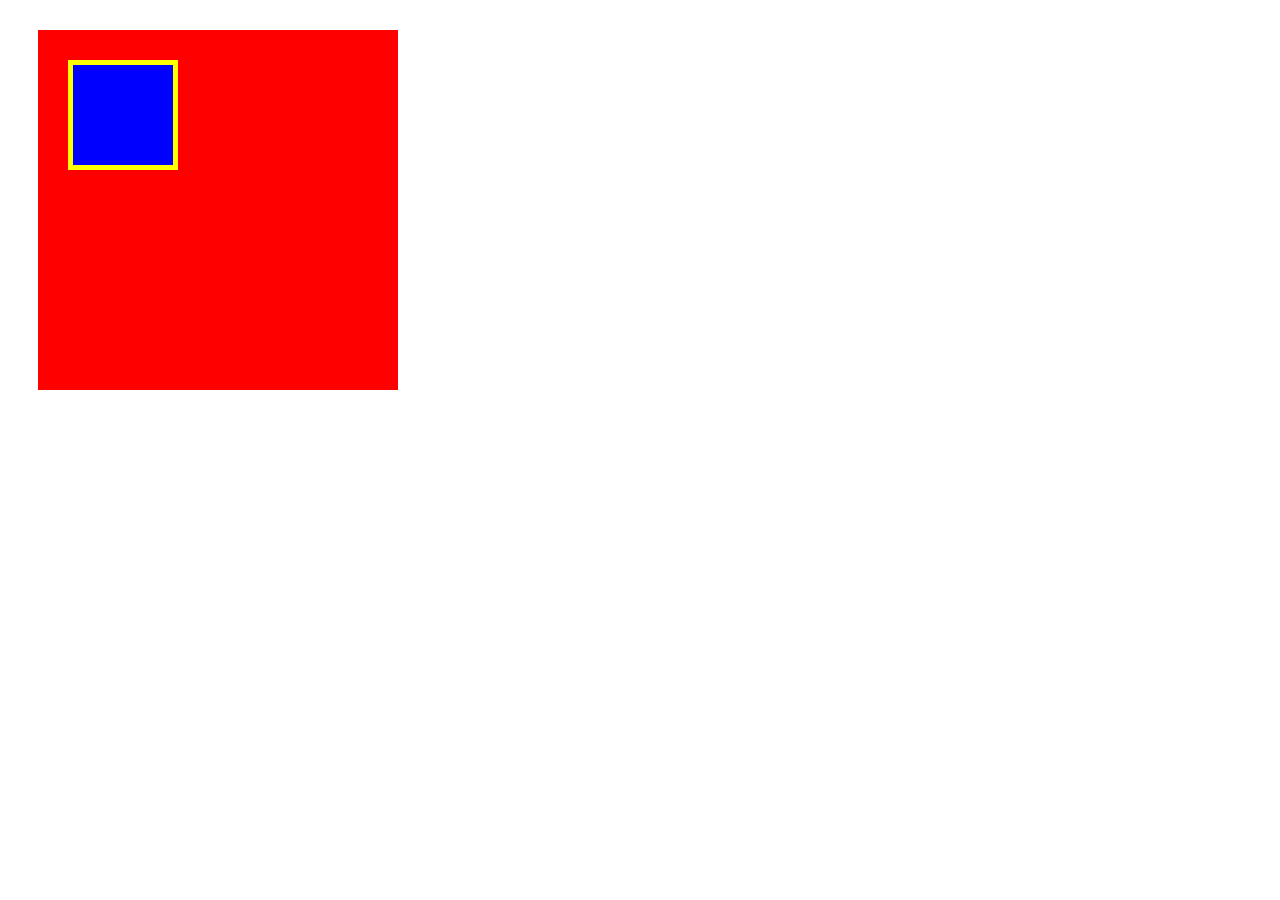
<file: box/box.html>
<!DOCTYPE HTML>
<html lang="ja">
  <head>
    <meta charset="UTF-8" />
    <link rel="stylesheet" href="box.css" />
    <title>BOX</title>
  </head>

  <body>
    <div class="box1">
      <div class="box2"></div>
    </div>
  </body>
</html>
</file>
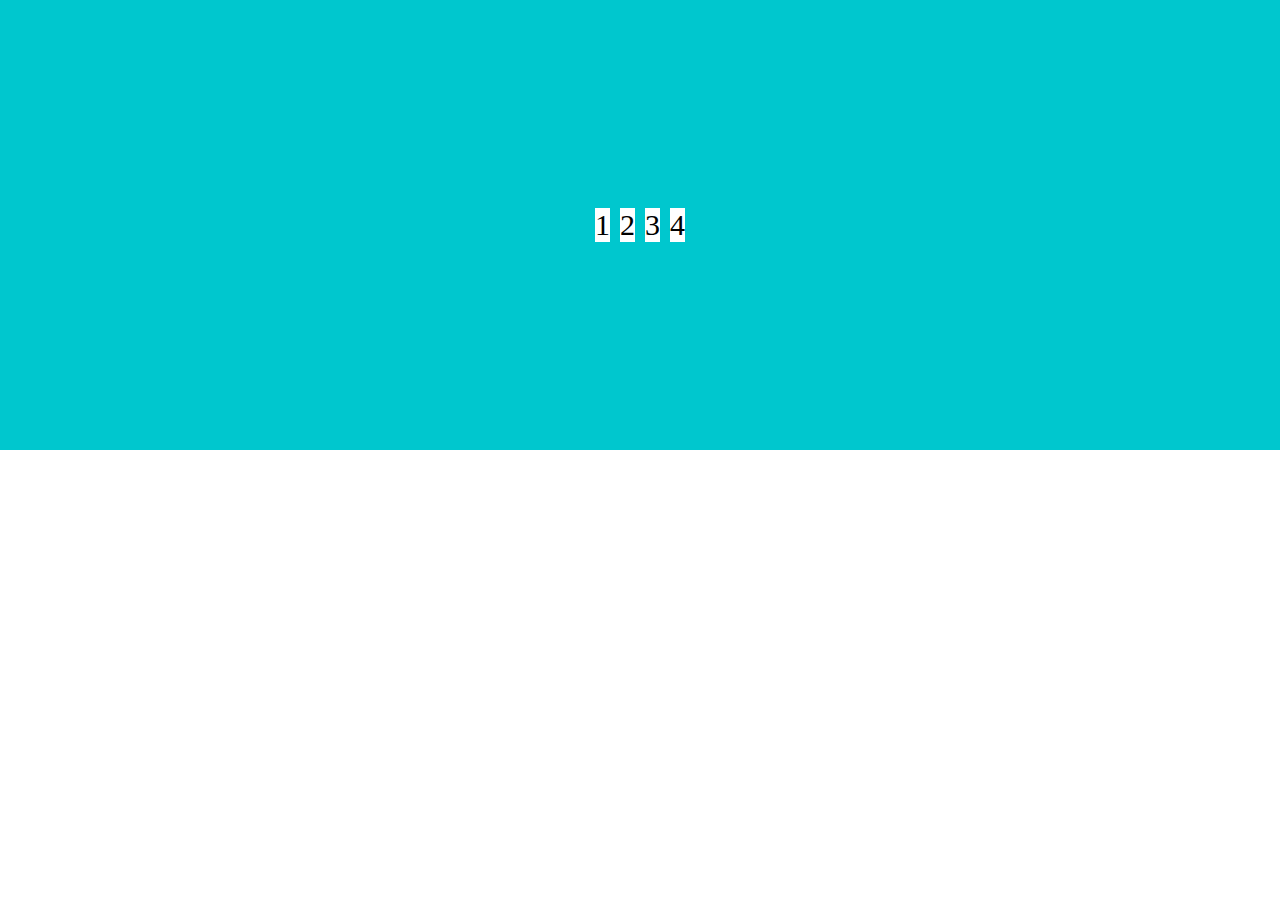
<file: chapter-Flexbox/chapter-Flexbox.html>
<!DOCTYPE HTML>
<html lang="ja">
  <head>
    <meta charset="utf-8" />
    <title>flexbox</title>
    <link rel="stylesheet" href="style.css" />
  </head>

  <body>
    <div class="flex">
      <div>1</div>
      <div>2</div>
      <div>3</div>
      <div>4</div>
    </div>
  </body>
</html>
</file>
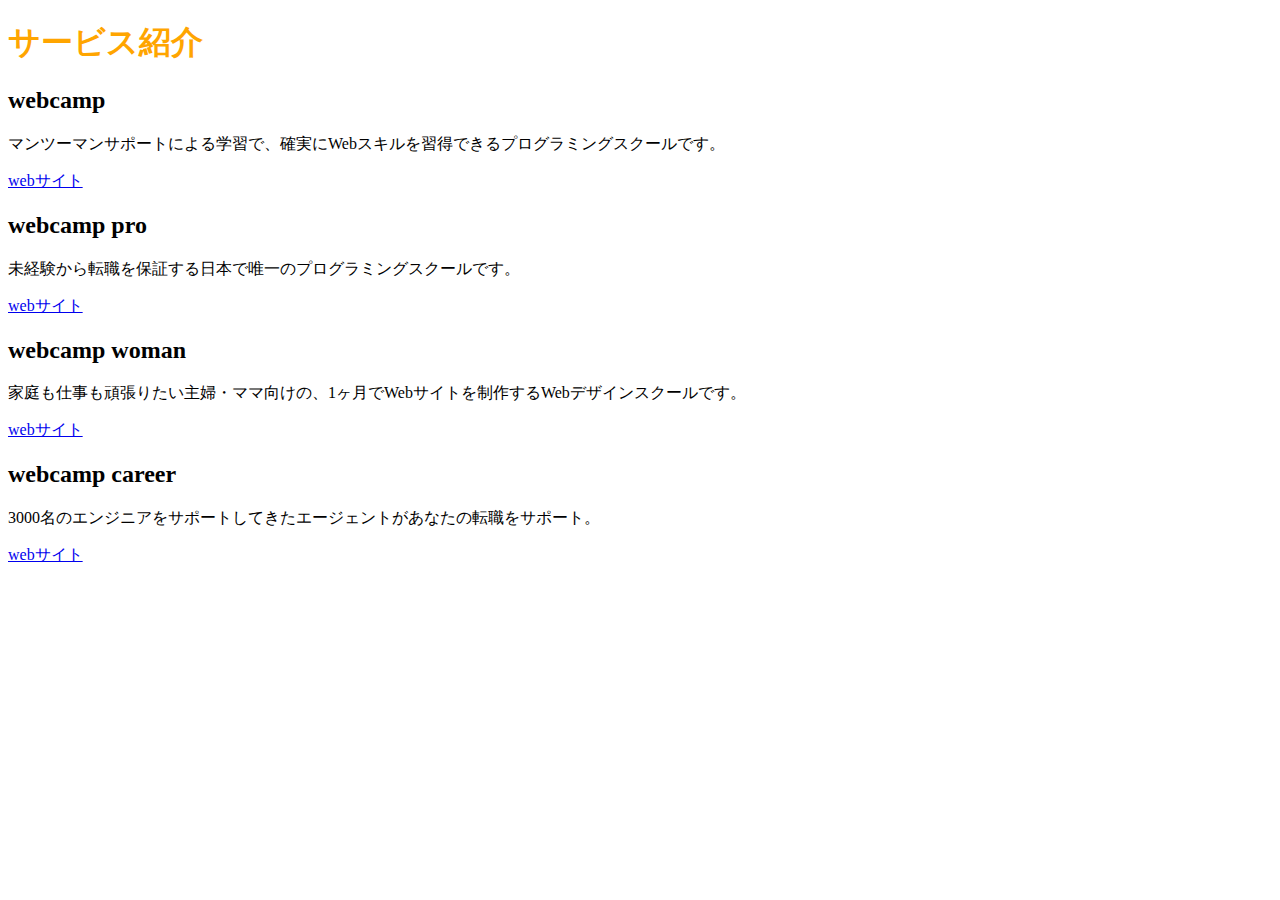
<file: chapter2_exercise/chapter2_exercise.html>
<!DOCTYPE HTML>
<html lang="ja">
  <head>
    <meta charset="UTF-8" />
    <title>サービス紹介</title>
    <link rel="stylesheet" href="style.css" />
  </head>

  <body>
    <h1>サービス紹介</h1>
    <h2>webcamp</h2>
    <p>マンツーマンサポートによる学習で、確実にWebスキルを習得できるプログラミングスクールです。</p>
    <a href="https://web-camp.io/">webサイト</a>
    <h2>webcamp pro</h2>
    <p>未経験から転職を保証する日本で唯一のプログラミングスクールです。</p>
    <a href="https://web-camp.io/commit/">webサイト</a>
    <h2>webcamp woman</h2>
    <p>家庭も仕事も頑張りたい主婦・ママ向けの、1ヶ月でWebサイトを制作するWebデザインスクールです。</p>
    <a href="https://web-camp.io/">webサイト</a>
    <h2>webcamp career</h2>
    <p>3000名のエンジニアをサポートしてきたエージェントがあなたの転職をサポート。</p>
    <a href="https://web-camp.io/">webサイト</a>
  </body>
</html>
</file>
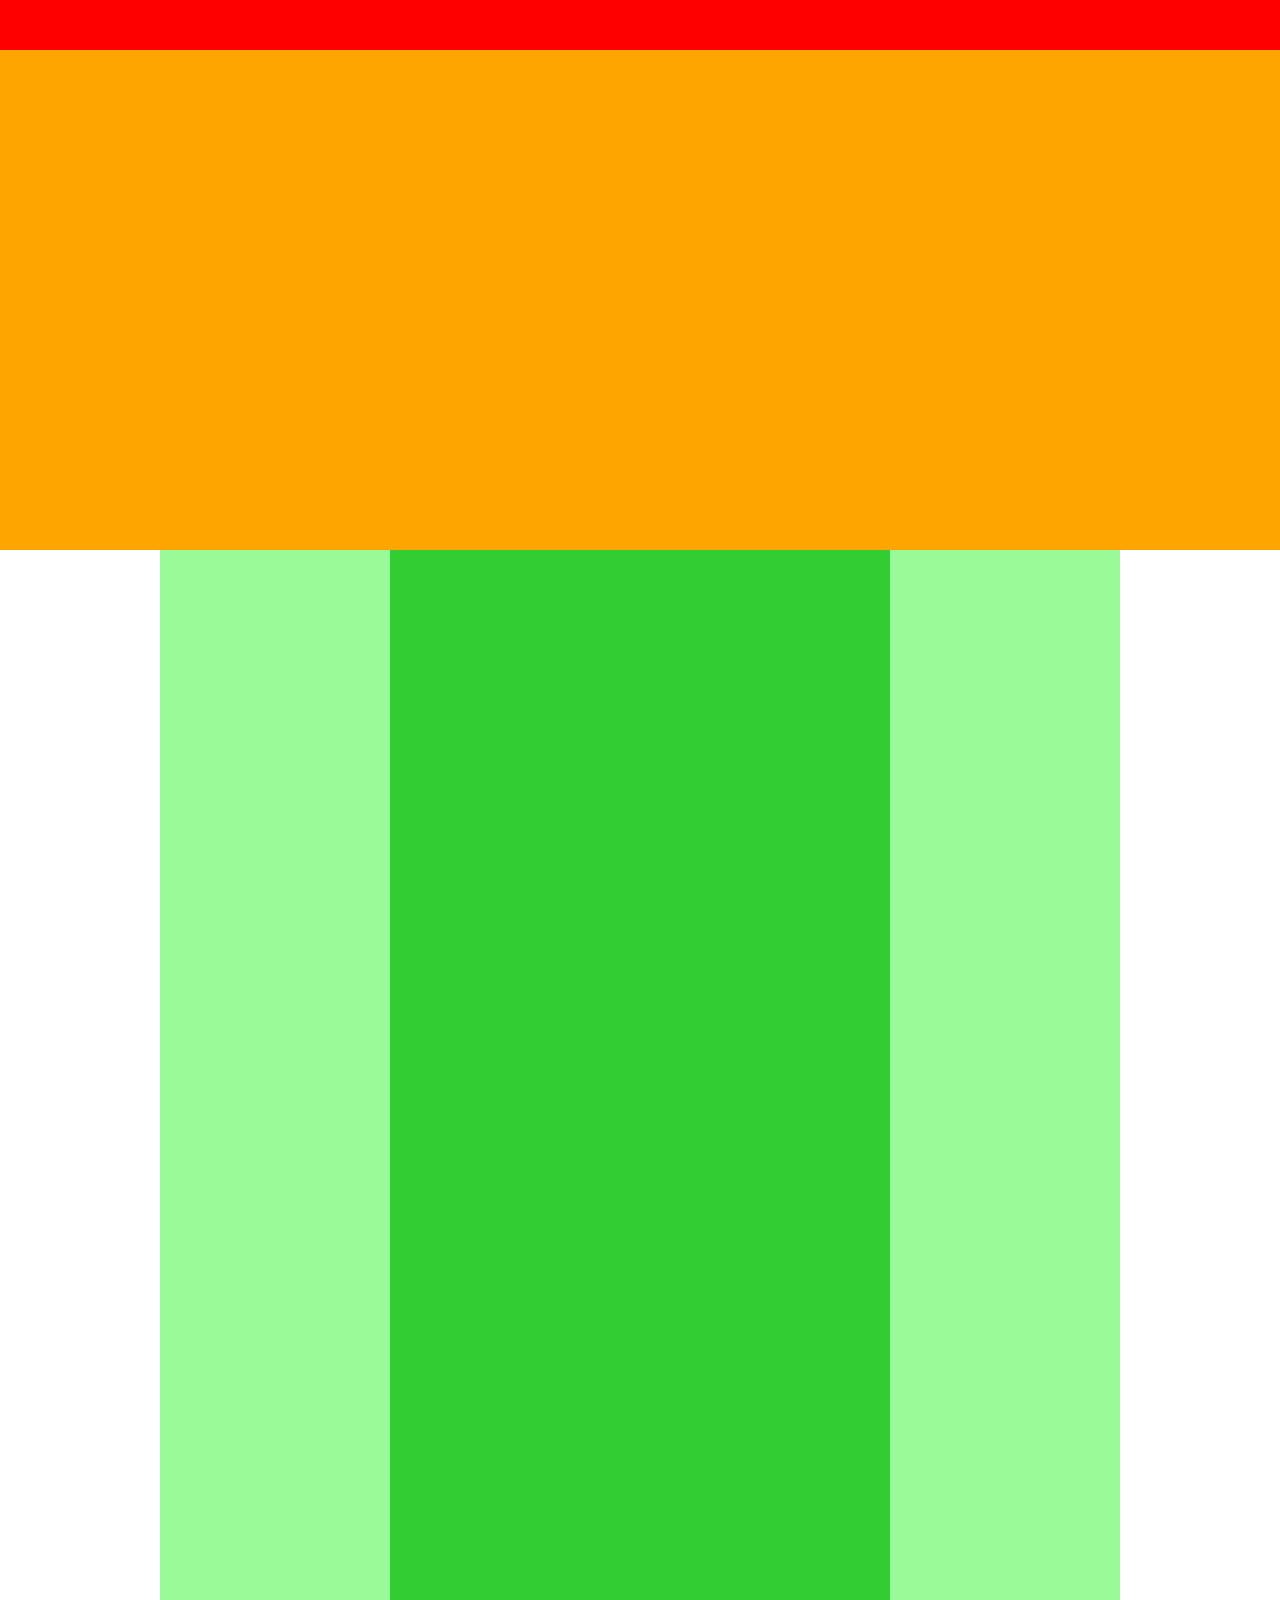
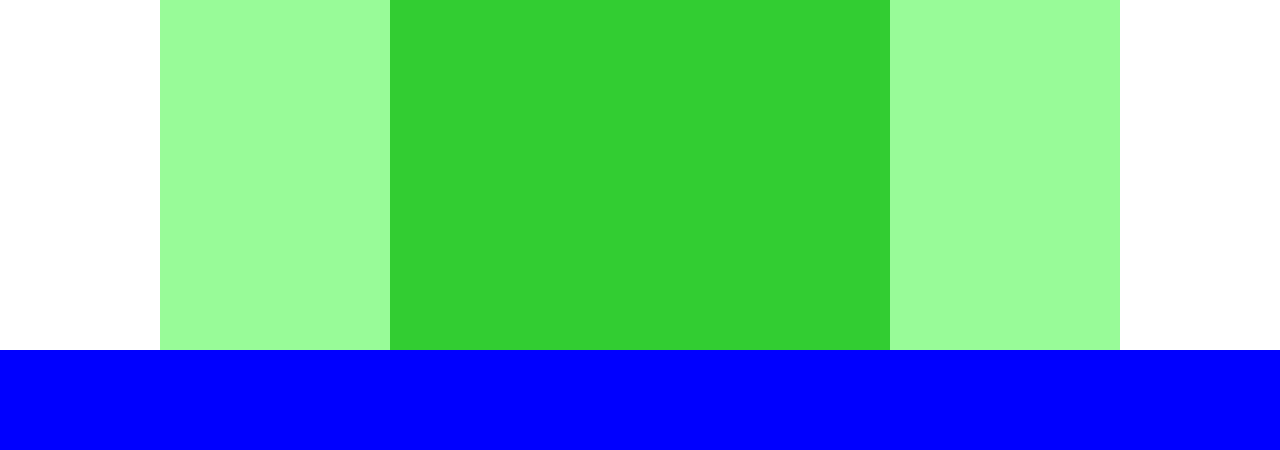
<file: chapter4_exercise/chapter4_exercise.html>
<!DOCTYPE html>
<html lang="ja">
  <head>
    <meta charset="UTF-8" />
    <link rel="stylesheet" href="style.css" />
    <title>chapter4_exercise</title>
  </head>

  <body>

    <div class="header"></div>

    <div class="main-visual"></div>

    <div class="main">
      <div class="sidebar-left"></div>
      <div class="blog"></div>
      <div class="sidebar-right"></div>
    </div>

    <div class="footer"></div>
  </body>
</html>
</file>
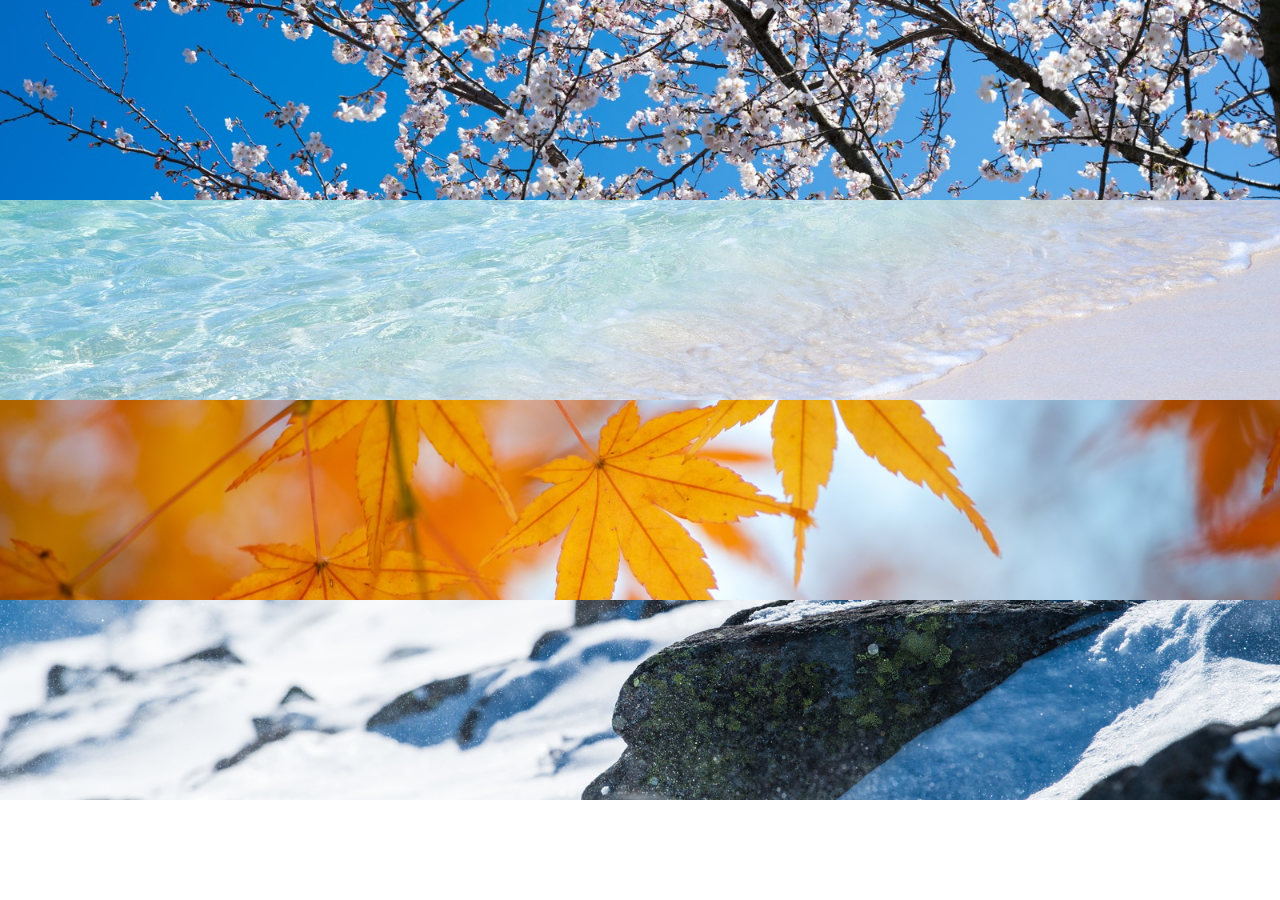
<file: chapter6_exercise/chapter6_exercise.html>
<!DOCTYPE HTML>
<html lang="ja">
  <head>
    <meta charset="UTF-8" />
    <title>chapter6_exercise</title>
      <link rel="stylesheet" href="style.css" />
  </head>

  <body>
    <div class="box1"></div>
    <div class="box2"></div>
    <div class="box3"></div>
    <div class="box4"></div>
  </body>
</html>
</file>
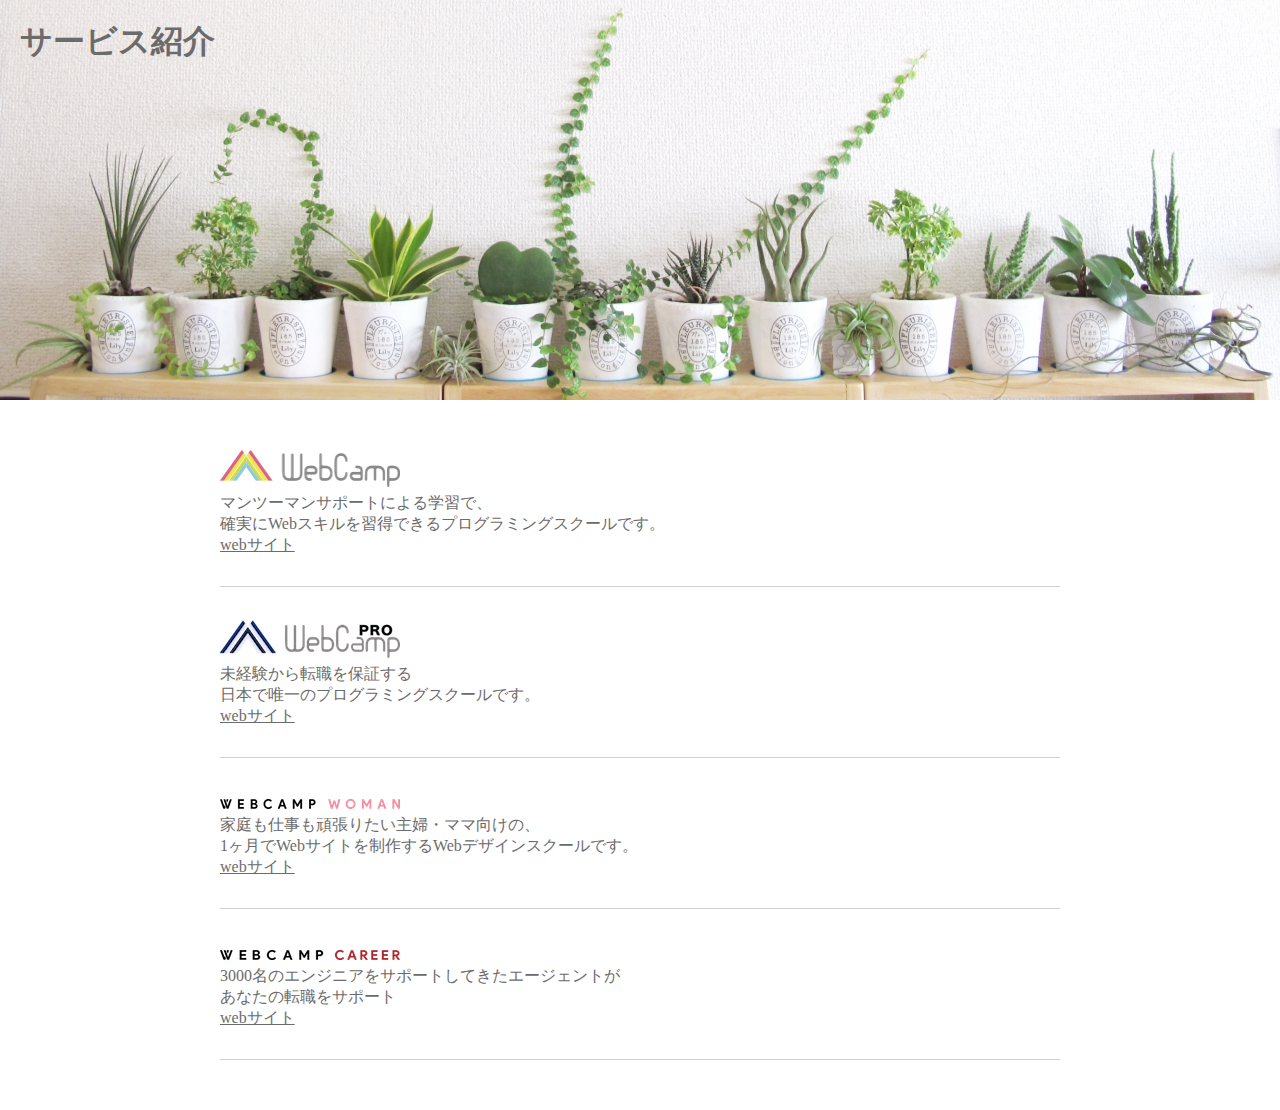
<file: chapter7_exercise/chapter7_exercise.html>
<!DOCTYPE HTML>
<html lang="ja">
  <head>
    <meta charset="utf-8" />
    <title>chapter7_exercise</title>
    <link rel="stylesheet" href="style.css" />
  </head>

  <body>
    <div class="main-visual">
      <h1 class="headline">サービス紹介</h1>
    </div>
    <main>
      <section>
        <h2><img src="img/wc-logo.png" alt="ロゴ"></h2>
        <p>マンツーマンサポートによる学習で、<br>
        確実にWebスキルを習得できるプログラミングスクールです。
        </p>
        <a href="https://web-camp.io/">webサイト</a>
      </section>
      <section>
        <h2><img src="img/wcp-logo.png" alt="ロゴ"></h2>
        <p>未経験から転職を保証する<br>
        日本で唯一のプログラミングスクールです。
        </p>
        <a href="http://web-camp.io/pro/">webサイト</a>
      </section>
      <section>
        <h2><img src="img/wcw-logo.png" alt="ロゴ"></h2>
        <p>家庭も仕事も頑張りたい主婦・ママ向けの、<br>
        1ヶ月でWebサイトを制作するWebデザインスクールです。
        </p>
        <a href="http://web-camp.io/woman/">webサイト</a>
      </section>
      <section>
        <h2><img src="img/wcc-logo.png" alt="ロゴ"></h2>
        <p>3000名のエンジニアをサポートしてきたエージェントが<br>
          あなたの転職をサポート
          </p>
        <a href="http://web-camp.io/career/">webサイト</a>
      </section>
    </main>
  </body>
</html>
</file>
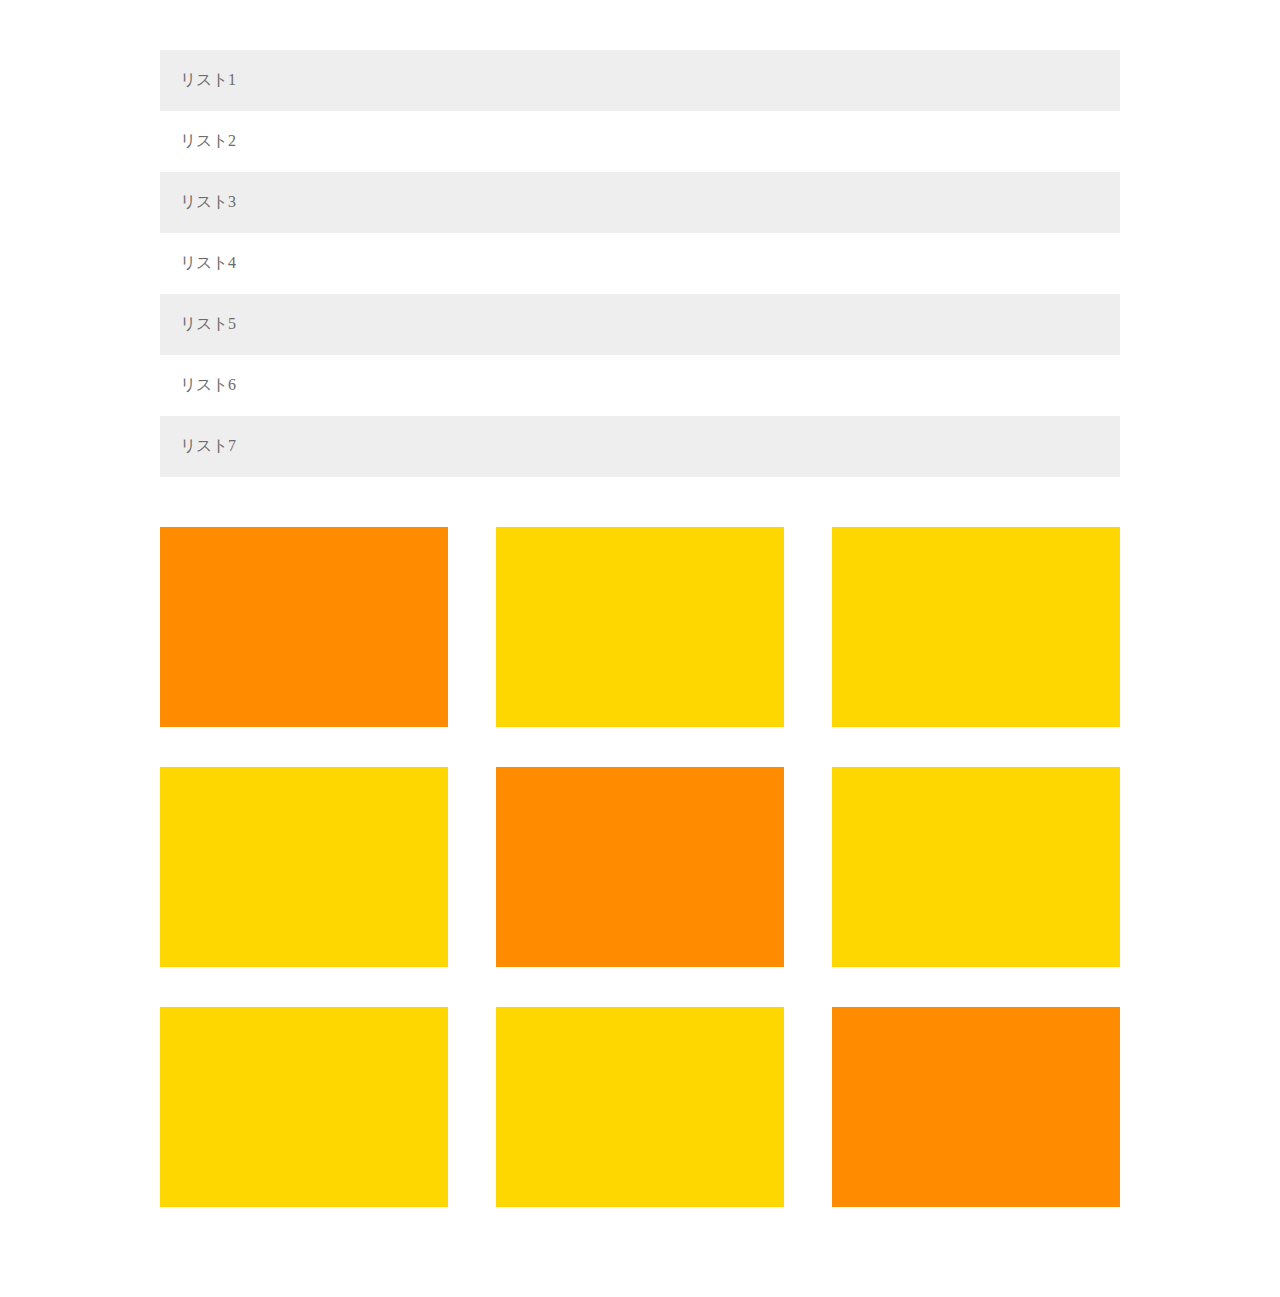
<file: chapter8_exercise/chapter8_exercise.html>
<!DOCTYPE HTML>
<html lang="ja">
  <head>
    <meta charset="utf-8" />
    <title>chapter8_exercise</title>
    <link rel="stylesheet" href="style.css" />
  </head>

  <body>
    <div class="border-list-box">
    <div class="border-list">リスト1</div>
    <div class="border-list">リスト2</div>
    <div class="border-list">リスト3</div>
    <div class="border-list">リスト4</div>
    <div class="border-list">リスト5</div>
    <div class="border-list">リスト6</div>
    <div class="border-list">リスト7</div>
    </div>
    <div class="block-list-box">
      <div class="block-list"></div>
      <div class="block-list"></div>
      <div class="block-list"></div>
      <div class="block-list"></div>
      <div class="block-list"></div>
      <div class="block-list"></div>
      <div class="block-list"></div>
      <div class="block-list"></div>
      <div class="block-list"></div>
    </div>
  </body>
</html>
</file>
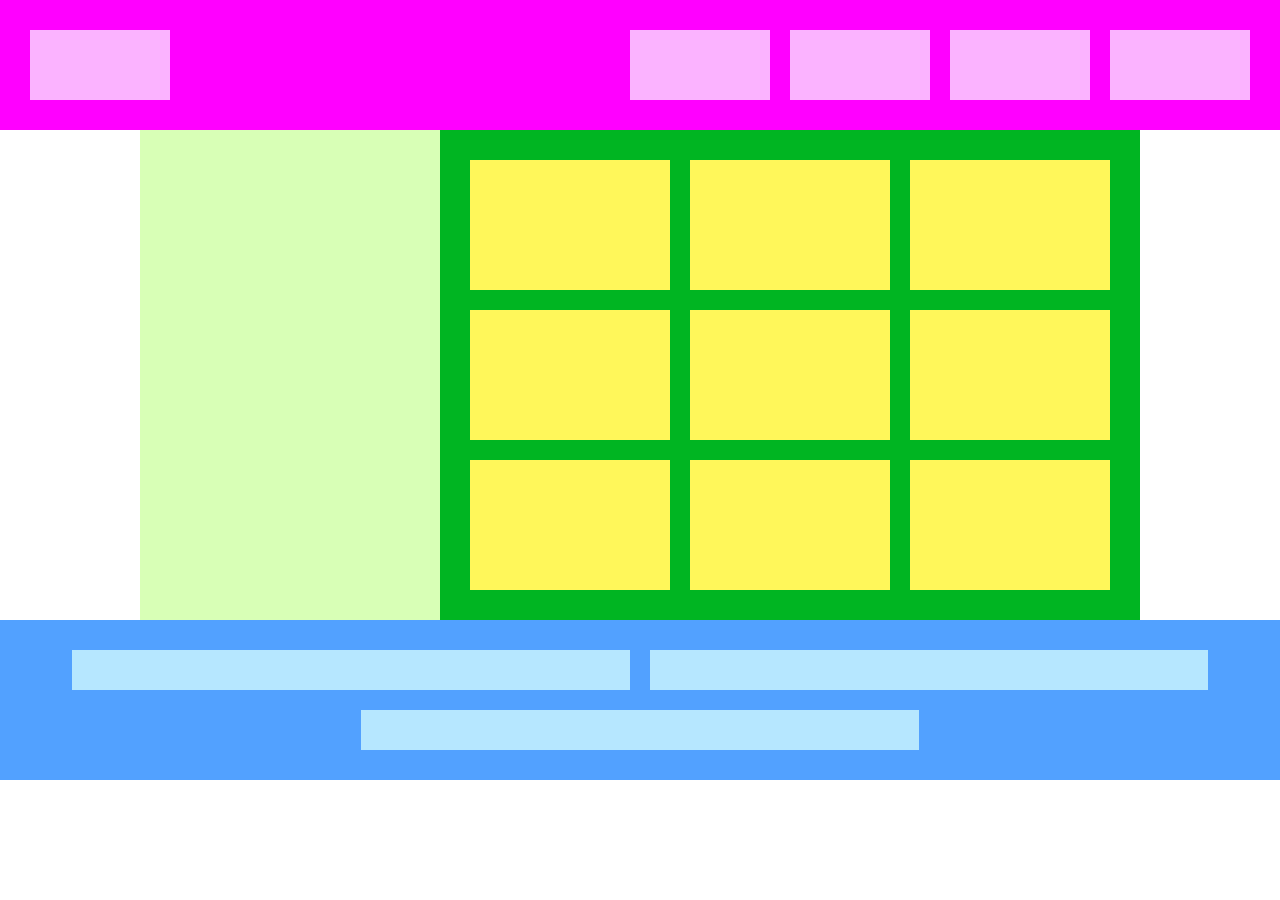
<file: Flexbox-exercise/Flexbox-exercise.html>
<!DOCTYPE HTML>
<html lang="ja">
  <head>
    <meta charset="utf-8">
    <title>Flexbox-exercise</title>
    <link rel="stylesheet" href="style.css">
  </head>

  <body>
    <header>
      <div class="header-box"></div>
      <div class="header-box"></div>
      <div class="header-box"></div>
      <div class="header-box"></div>
      <div class="header-box"></div>
    </header>
    <main>
      <div class="left"></div>
      <div class="right">
        <div class="right-box"></div>
        <div class="right-box"></div>
        <div class="right-box"></div>
        <div class="right-box"></div>
        <div class="right-box"></div>
        <div class="right-box"></div>
        <div class="right-box"></div>
        <div class="right-box"></div>
        <div class="right-box"></div>
      </div>
    </main>
    <footer>
      <div class="footer-box"></div>
      <div class="footer-box"></div>
      <div class="footer-box"></div>
    </footer>
  </body>
</html>
</file>
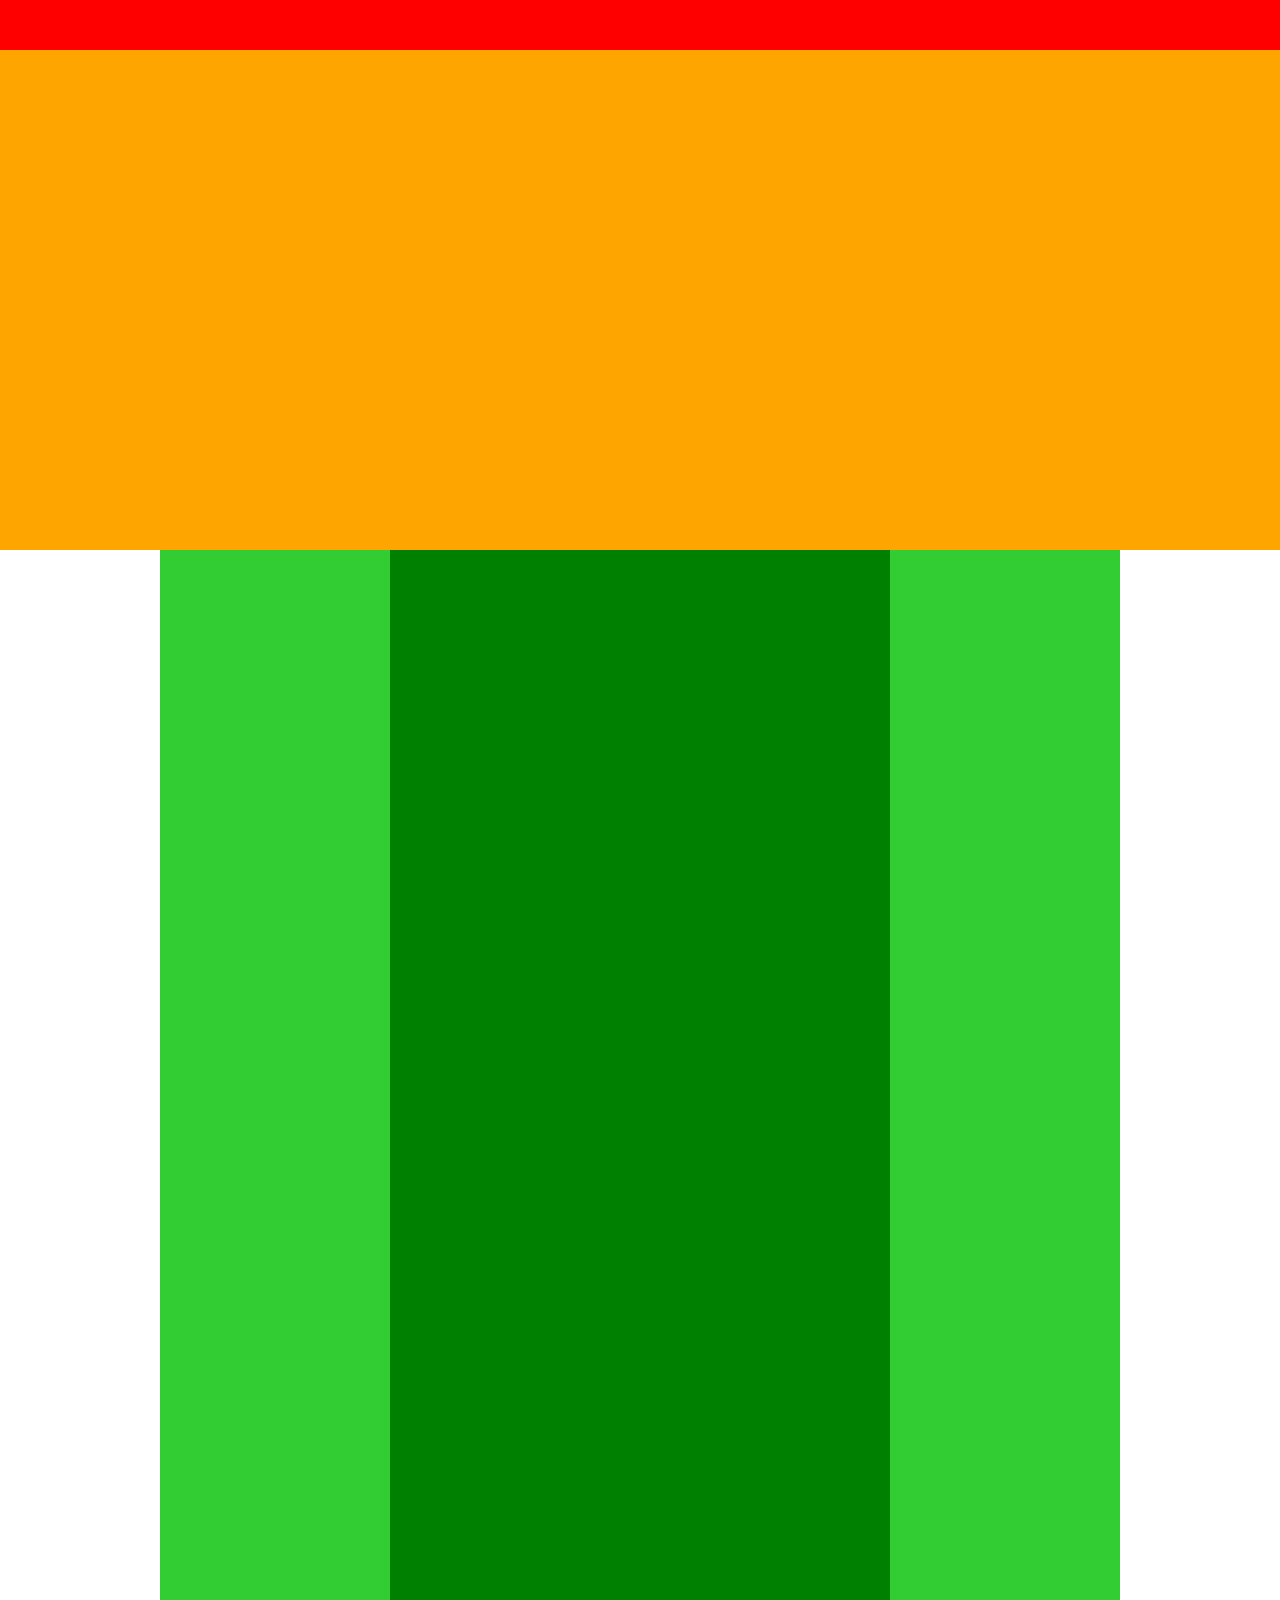
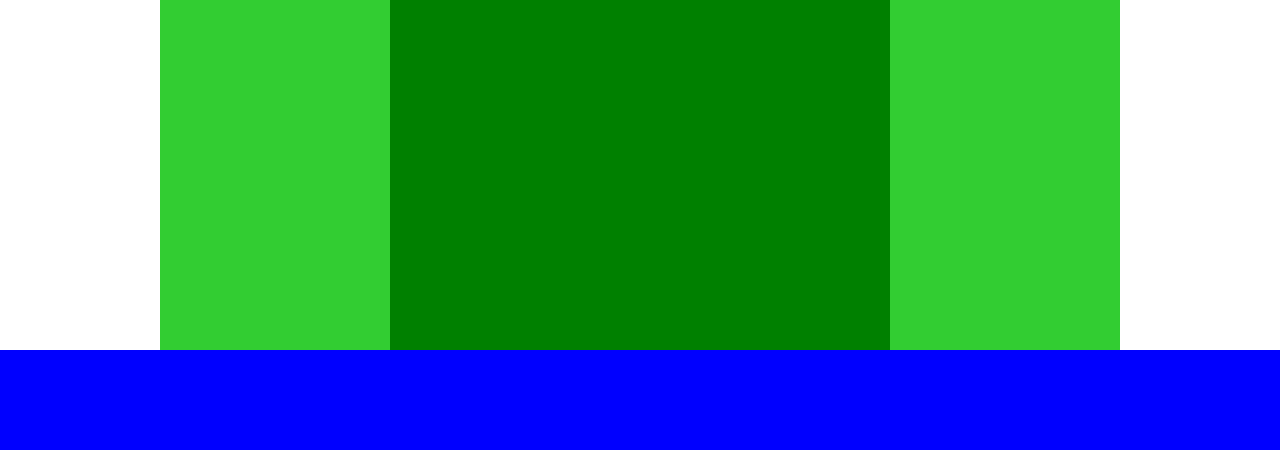
<file: chapter4_exercise/practice2/practice2.html>
<!DOCTYPE HTML>
<html lang="ja">
<head>
  <meta charset="utf-8" />
  <link rel="stylesheet" href="style.css" />
  <title>chapter4_exercise</title>
</head>

<body>
  <header></header>
  <div class="main-visual"></div>
  <main>
    <div class="main-left"></div>
    <div class="main-center"></div>
    <div class="main-right"></div>
  </main>
  <footer></footer>
</body>
</html>
</file>
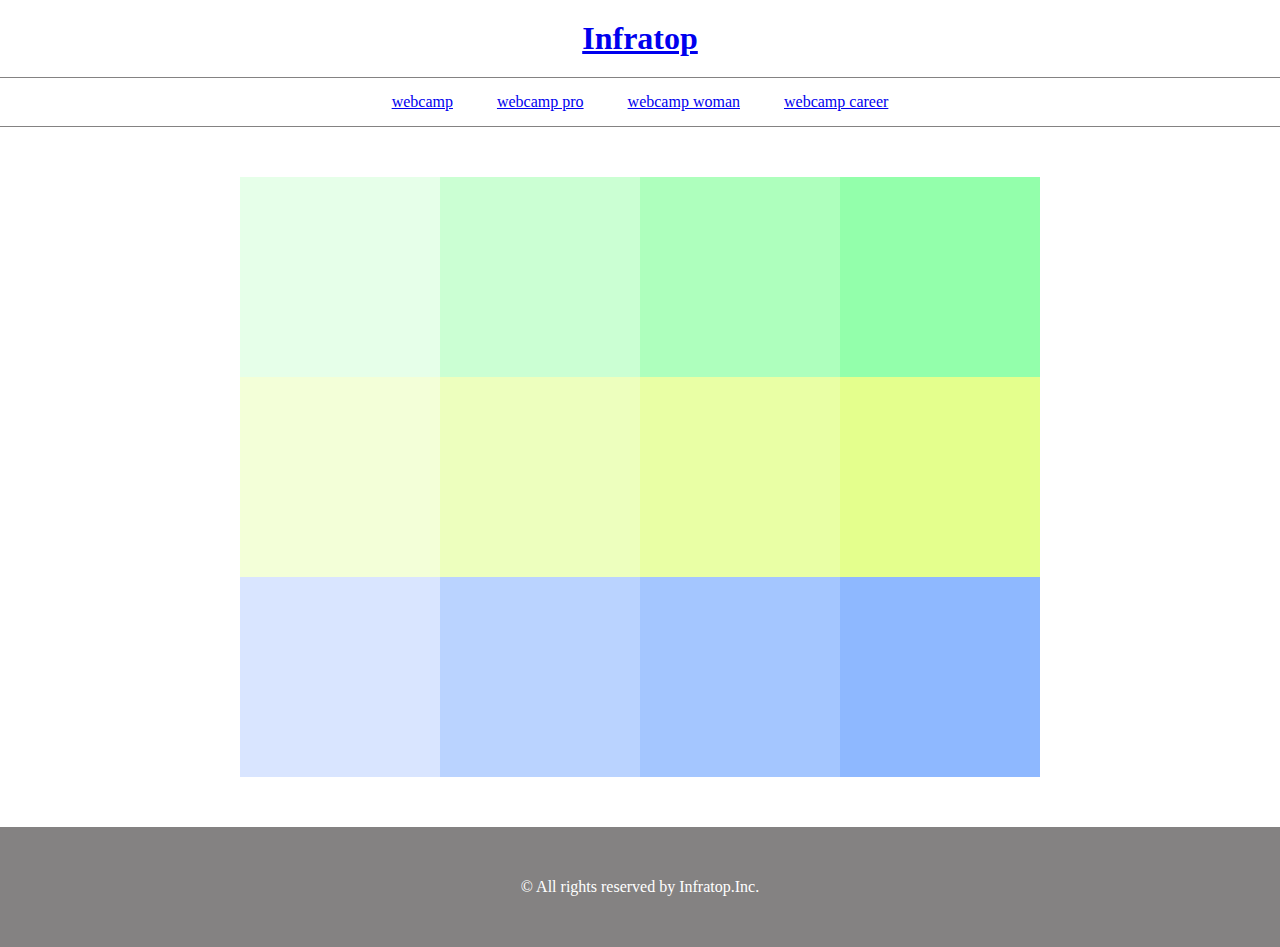
<file: chapter5_exercise/practice2/practice2.html>
<!DOCTYPE HTML>
<html lang="ja">
<head>
  <meta charset="utf-8" />
  <link rel="stylesheet" href="style.css">
  <title></title>
</head>

<body>
  <header>
    <h1><a href="#">Infratop</a></h1>
  </header>
  <nav>
    <ul class="nav-list">
    <li class="nav-list-item">
        <a href="#">webcamp</a>
      </li>
      <li class="nav-list-item">
        <a href="#">webcamp pro</a>
      </li>
      <li class="nav-list-item">
        <a href="#">webcamp woman</a>
      </li>
      <li class="nav-list-item">
        <a href="#">webcamp career</a>
      </li>
    </ul>
  </nav>
  <main>
    <div class="box1-1"></div>
    <div class="box1-2"></div>
    <div class="box1-3"></div>
    <div class="box1-4"></div>
    <div class="box2-1"></div>
    <div class="box2-2"></div>
    <div class="box2-3"></div>
    <div class="box2-4"></div>
    <div class="box3-1"></div>
    <div class="box3-2"></div>
    <div class="box3-3"></div>
    <div class="box3-4"></div>
  </main>
  <footer>
    <p class="footer-text">&copy; All rights reserved by Infratop.Inc.</p>
  </footer>
</body>
</html>
</file>
<file: box/box.css>
@charset "UTF-8";

.box1 {
  width: 300px;
  height: 300px;
  background-color: #ff0000;
  margin: 30px;
  padding: 30px;
}

.box2 {
  width: 100px;
  height: 100px;
  background-color: #0000ff;
  border: 5px solid #ffff00;
}
</file>
<file: chapter-Flexbox/style.css>
@charset "utf-8";

* {
  padding: 0;
  margin: 0;
  box-sizing: border-box;
}

.flex {
  background-color: #00c7ce;
  height: 50vh;
  padding: 10px;
  display: flex;
  justify-content: center;
  align-items: center;
}

.flex > div {
  background-color: #fff;
  margin: 5px;
  font-size: 30px;
}
</file>
<file: chapter2_exercise/style.css>
@charset "UTF-8";
h1{
  color: orange;
}
</file>
<file: chapter4_exercise/style.css>
@charset "utf-8";

* {
  margin: 0;
  padding: 0;
  box-sizing: border-box;
}

.header {
  width: 100%;
  height: 50px;
  background-color: red;
}

.main-visual {
  width: 100%;
  height: 500px;
  background-color: orange;
}

.main {
  width: 960px;
  margin: 0 auto;
  display: flex;
  justify-content: center;
}

.sidebar-left {
  width: 230px;
  height: 1400px;
  background-color: palegreen;
}

.blog {
  width: 500px;
  height: 1400px;
  background-color: limegreen;
}

.sidebar-right {
  width: 230px;
  height: 1400px;
  background-color: palegreen;
}

.footer {
  width: 100%;
  height: 100px;
  background-color: blue;
}
</file>
<file: chapter6_exercise/style.css>
@charset "utf-8";

* {
  padding: 0;
  margin: 0;
  box-sizing: border-box;
}

.box1 {
  height: 200px;
  background-image: url(img/box1.jpg);
  background-size: cover;
  background-position: center;
}

.box2 {
  height: 200px;
  background-image: url(img/box2.jpg);
  background-size: cover;
  background-position: center;
}

.box3 {
  height: 200px;
  background-image: url(img/box3.jpg);
  background-size: cover;
  background-position: center;
}

.box4 {
  height: 200px;
  background-image: url(img/box4.jpg);
  background-size: cover;
  background-position: center;
}
</file>
<file: chapter7_exercise/style.css>
@charset "utf-8";

* {
  padding: 0;
  margin: 0;
  box-sizing: border-box;
  color: #6c6b6b
}

.main-visual {
  width: auto;
  height: 400px;
  background-image: url(img/mv.jpg);
  background-size: cover;
  background-position: bottom;

}

h1 {
  padding : 20px;
}

main {
  width: 840px;
  margin: 50px auto;
}

section {
  margin-bottom: 30px;
  border-bottom: 1px solid #d1d1d1;
  padding-bottom: 30px;
}
</file>
<file: chapter8_exercise/style.css>
@charset "utf-8";

* {
  padding: 0;
  margin: 0;
  box-sizing: border-box;
  color: #6c6b6b;
}

.border-list-box {
  width: 960px;
  margin: 50px auto;
}

.border-list {
  width: 960px;
  padding: 20px;
  background-color: #eee
}

.border-list:nth-child(even) {
  background-color: #fff
}

.block-list-box {
  width: 960px;
  display: flex;
  flex-wrap: wrap;
  margin: 0 auto 50px;
}

.block-list {
  display: inline-block;
  width: 30%;
  height: 200px;
  margin: 0 5% 40px 0;
  background-color: #ffd700;
}

.block-list:nth-child(3n+3) {
  margin: 0 0 40px 0;
}

.block-list:nth-child(4n+1){
  background-color: #ff8c00;
}
</file>
<file: Flexbox-exercise/style.css>
@charset "utf-8";

* {
  padding: 0;
  margin: 0;
  box-sizing: border-box;
}

header {
  padding: 30px 20px;
  background-color: #ff00ff;
  display: flex;
  justify-content: flex-end;
}

.header-box {
  height: 70px;
  margin: 0 10px;
  flex-basis: 140px;
  background-color: #fbb3ff;
}

.header-box:first-child {
  margin-right: auto;
}

main {
  display: flex;
  justify-content: center;
}

.left {
  width: 300px;
  background-color: #d8ffb6;
}

.right {
  max-width: 700px;
  padding: 20px;
  background-color: #00b522;
  flex-grow: 1;
  display: flex;
  flex-wrap: wrap;
  justify-content: center;
}

.right-box {
  height: 130px;
  margin: 10px;
  flex-basis: 200px;
  background-color: #fff75a;
}

footer {
  padding: 20px;
  background-color: #52a1ff;
  display: flex;
  flex-wrap: wrap;
  justify-content: center;
}

.footer-box {
  width: 45%;
  max-width: 600px;
  height: 40px;
  margin: 10px;
  background-color: #b6e7ff;
}
</file>
<file: chapter4_exercise/practice2/style.css>
@charset"utf-8";

* {
  padding: 0;
  margin: 0;
  box-sizing: border-box;
}

header {
  width: 100%;
  height: 50px;
  background-color: red;
}

.main-visual {
  width: 100%;
  height: 500px;
  background-color: orange;
}
main {
  width: 960px;
  display: flex;
  justify-content: center;
  margin: 0 auto;
}

.main-left {
  width: 230px;
  height: 1400px;
  background-color: limegreen;
}

.main-center {
  width: 500px;
  height: 1400px;
  background-color: green;
}

.main-right {
  width: 230px;
  height: 1400px;
  background-color: limegreen;
}

footer {
  width: 100%;
  height: 100px;
  background-color: blue;
}
</file>
<file: chapter5_exercise/practice2/style.css>
@charset "utf-8";

* {
  padding: 0;
  margin: 0;
  box-sizing: border-box;
}

header {
  width: 100%;
  padding: 20px 0;
  text-align: center
}

.nav-list {
  text-align: center;
  padding: 15px 0;
  margin: 0 auto;
  border-bottom: 1px solid #848282;
  border-top: 1px solid #848282;
}

.nav-list-item {
  list-style: none;
  display: inline-block;
  margin: 0 20px;
}

main {
  width: 800px;
  margin: 50px auto;
  display: flex;
  flex-wrap: wrap;
}

.box1-1 {
  width: 200px;
  height: 200px;
  background-color: #e6ffe9;
}

.box1-2 {
  width: 200px;
  height: 200px;
  background-color: #cbffd3;
}

.box1-3 {
  width: 200px;
  height: 200px;
  background-color: #aeffbd;
}

.box1-4 {
  width: 200px;
  height: 200px;
  background-color: #93ffab;
}

.box2-1 {
  width: 200px;
  height: 200px;
  background-color: #f3ffd8;
}

.box2-2 {
  width: 200px;
  height: 200px;
  background-color: #edffbe;
}

.box2-3 {
  width: 200px;
  height: 200px;
  background-color: #e9ffa5;
}

.box2-4 {
  width: 200px;
  height: 200px;
  background-color: #e4ff8d;
}

.box3-1  {
  width: 200px;
  height: 200px;
  background-color: #d9e5ff;
}

.box3-2 {
  width: 200px;
  height: 200px;
  background-color: #bad3ff;
}

.box3-3 {
  width: 200px;
  height: 200px;
  background-color: #a4c6ff;
}

.box3-4 {
  width: 200px;
  height: 200px;
  background-color: #8eb8ff;
}

footer {
  width: 100%;
  height: 120px;
  text-align: center;
  line-height: 120px;
  background-color: #848282;
}

.footer-text {
  color: #fff;
}
</file>
